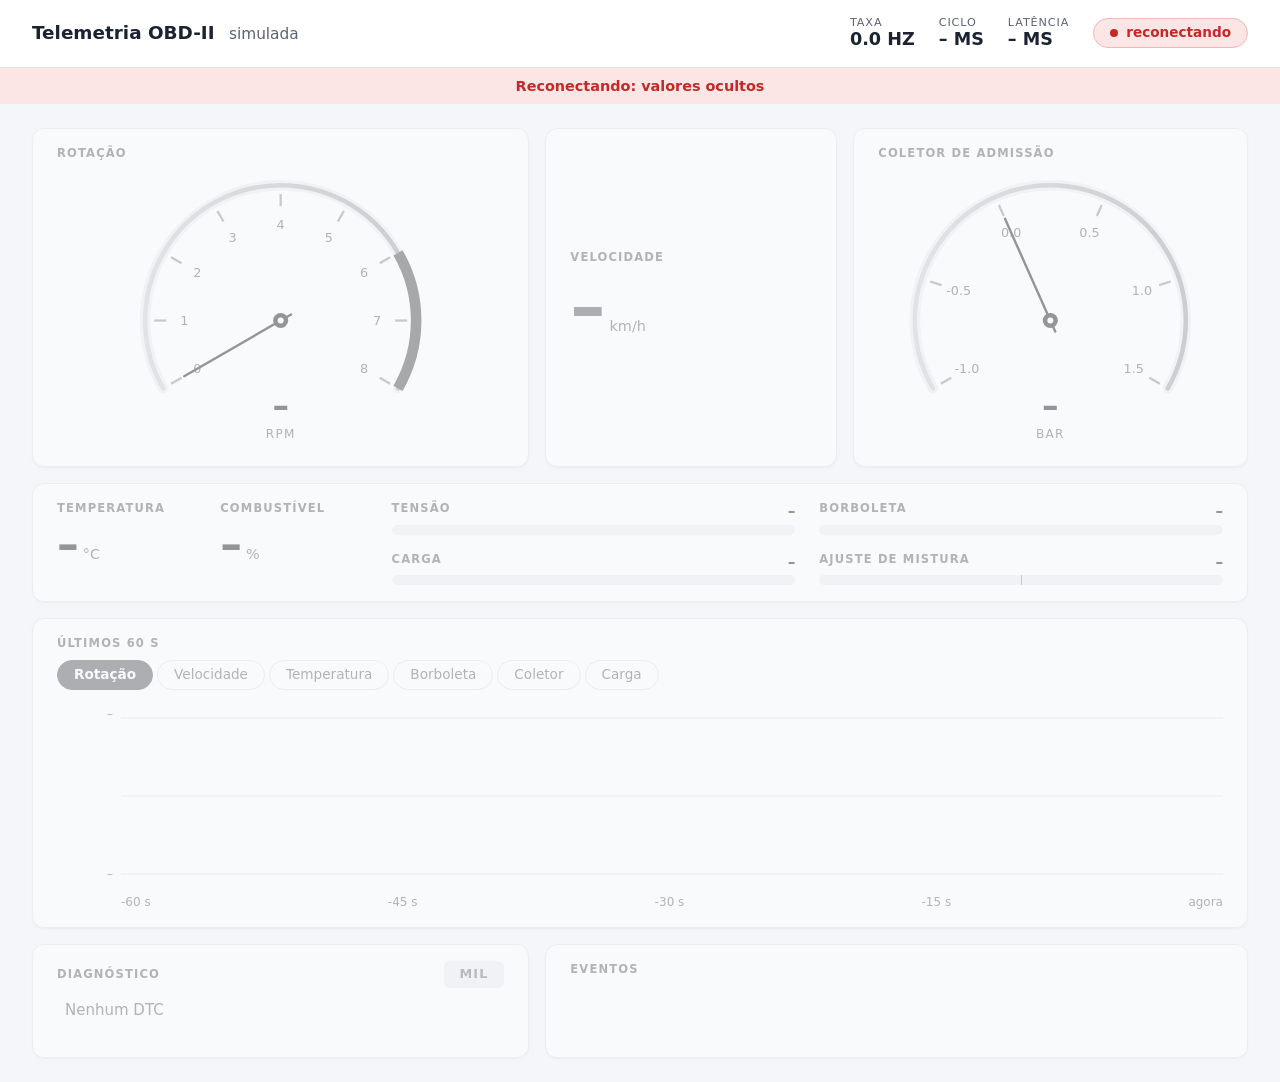
<file: src/obd/web/dashboard/index.html>
<!doctype html>
<html lang="pt-BR">
<head>
<meta charset="utf-8">
<meta name="viewport" content="width=device-width, initial-scale=1">
<title>Telemetria OBD-II</title>
<link rel="stylesheet" href="style.css">
</head>
<body>
<header>
  <h1>Telemetria OBD-II <small>simulada</small></h1>
  <span class="metrica">Taxa <b><span id="rate">–</span> Hz</b></span>
  <span class="metrica">Ciclo <b><span id="cycle">–</span> ms</b></span>
  <span class="metrica">Latência <b><span id="latency">–</span> ms</b></span>
  <span id="conn-state" class="pill reconnecting">reconectando</span>
</header>
<div id="overlay" class="overlay" hidden>Sem dados: valores ocultos</div>
<main id="panels">
  <section class="card rpm">
    <h2>Rotação</h2>
    <svg id="rpm-gauge" class="gauge" viewBox="-100 -100 200 186" role="img" aria-label="Conta-giros">
      <defs><linearGradient id="grad-azul" x1="0" y1="0" x2="1" y2="0"><stop offset="0" stop-color="#8fb4f2"/><stop offset="1" stop-color="#1d5fd1"/></linearGradient></defs>
      <path class="gtrack" d="M-78 45 A90 90 0 1 1 78 45" fill="none" stroke-width="7" stroke-linecap="round"/>
      <path d="M-78 45 A90 90 0 1 1 78 45" fill="none" stroke="url(#grad-azul)" stroke-width="3" stroke-linecap="round" opacity=".55"/>
      <path id="rpm-redline" fill="none" stroke="#c62828" stroke-width="7"/>
      <g id="rpm-ticks"></g>
      <line id="rpm-needle" class="needle" x1="0" y1="8" x2="0" y2="-74" stroke="#1b2333" stroke-width="1.6" stroke-linecap="round"/>
      <circle r="5" fill="#1b2333"/><circle r="2" fill="#fff"/>
      <text id="rpm-text" y="64" text-anchor="middle" class="gtext">–</text>
      <text y="78" text-anchor="middle" class="gunit">rpm</text>
    </svg>
  </section>
  <section class="card vel hero">
    <div class="medida"><h2>Velocidade</h2><div><span id="speed" class="big">–</span><span class="unidade">km/h</span></div></div>
  </section>
  <section class="card map">
    <h2>Coletor de admissão</h2>
    <svg id="map-gauge" class="gauge" viewBox="-100 -100 200 186" role="img" aria-label="Manômetro do coletor">
      <path class="gtrack" d="M-78 45 A90 90 0 1 1 78 45" fill="none" stroke-width="7" stroke-linecap="round"/>
      <path d="M-78 45 A90 90 0 1 1 78 45" fill="none" stroke="url(#grad-azul)" stroke-width="3" stroke-linecap="round" opacity=".55"/>
      <g id="map-ticks"></g>
      <line id="map-needle" class="needle" x1="0" y1="8" x2="0" y2="-74" stroke="#1b2333" stroke-width="1.6" stroke-linecap="round"/>
      <circle r="5" fill="#1b2333"/><circle r="2" fill="#fff"/>
      <text id="map-text" y="64" text-anchor="middle" class="gtext">–</text>
      <text y="78" text-anchor="middle" class="gunit">bar</text>
    </svg>
  </section>
  <section class="card sec secundario">
    <div class="sec-grupo digits">
      <div class="medida"><h2>Temperatura</h2><span id="coolant" class="big">–</span><span class="unidade">°C</span></div>
      <div class="medida"><h2>Combustível</h2><span id="fuel" class="big">–</span><span class="unidade">%</span></div>
    </div>
    <div class="bars sec-bloco">
      <label>Tensão <span id="val-voltage">–</span><div class="bar"><i id="bar-voltage"></i></div></label>
      <label>Carga <span id="val-load">–</span><div class="bar"><i id="bar-load"></i></div></label>
    </div>
    <div class="bars sec-bloco">
      <label>Borboleta <span id="val-throttle">–</span><div class="bar"><i id="bar-throttle"></i></div></label>
      <label>Ajuste de mistura <span id="val-trim">–</span><div class="bar centered"><i id="bar-trim"></i></div></label>
    </div>
  </section>
  <section class="card wide">
    <h2>Últimos 60 s</h2>
    <div id="chart-tabs" class="abas" role="tablist" aria-label="Variável do gráfico">
      <button class="aba" role="tab" aria-selected="true" data-series="rpm">Rotação</button>
      <button class="aba" role="tab" aria-selected="false" data-series="speed">Velocidade</button>
      <button class="aba" role="tab" aria-selected="false" data-series="coolant">Temperatura</button>
      <button class="aba" role="tab" aria-selected="false" data-series="throttle">Borboleta</button>
      <button class="aba" role="tab" aria-selected="false" data-series="map">Coletor</button>
      <button class="aba" role="tab" aria-selected="false" data-series="load">Carga</button>
    </div>
    <div class="grafico">
      <div class="eixo-y"><span id="chart-max">–</span><span id="chart-min">–</span></div>
      <svg id="chart" viewBox="0 0 600 150" preserveAspectRatio="none" role="img" aria-label="Série dos últimos 60 segundos">
        <defs><linearGradient id="grad-area" x1="0" y1="0" x2="0" y2="1"><stop offset="0" stop-color="#1d5fd1" stop-opacity=".22"/><stop offset="1" stop-color="#1d5fd1" stop-opacity=".02"/></linearGradient></defs>
        <line class="grade" x1="0" y1="10" x2="600" y2="10"/><line class="grade" x1="0" y1="75" x2="600" y2="75"/><line class="grade" x1="0" y1="140" x2="600" y2="140"/>
        <polygon id="chart-area" fill="url(#grad-area)" points=""/>
        <polyline id="chart-line" fill="none" stroke="#1d5fd1" stroke-width="1.6" vector-effect="non-scaling-stroke" stroke-linejoin="round"/>
      </svg>
      <div class="eixo-x"><span>-60 s</span><span>-45 s</span><span>-30 s</span><span>-15 s</span><span>agora</span></div>
    </div>
  </section>
  <section class="card diag">
    <h2>Diagnóstico <span id="mil" class="mil off">MIL</span></h2>
    <ul id="dtc-list"><li class="muted">Nenhum DTC</li></ul>
    <p id="dtc-desc" class="muted"></p>
  </section>
  <section class="card evt">
    <h2>Eventos</h2>
    <ul id="events"></ul>
  </section>
</main>
<script src="gauges.js"></script>
<script src="app.js"></script>
</body>
</html>
</file>
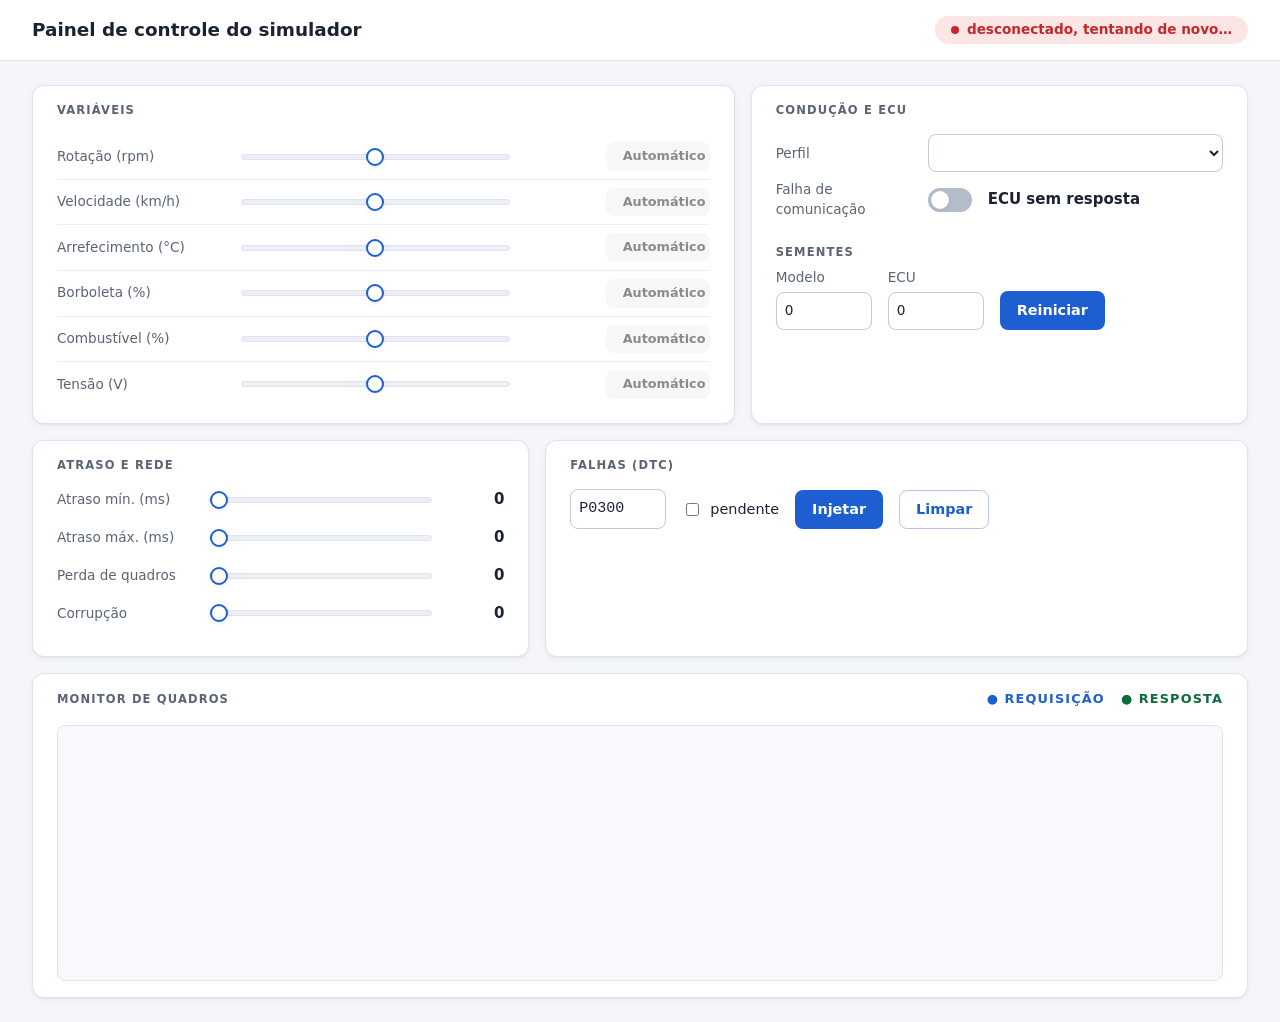
<file: src/obd/web/simulator_panel/index.html>
<!doctype html>
<html lang="pt-BR">
<head>
  <meta charset="utf-8">
  <meta name="viewport" content="width=device-width, initial-scale=1">
  <title>Painel de controle do simulador</title>
  <link rel="stylesheet" href="style.css">
</head>
<body>
  <header>
    <h1>Painel de controle do simulador</h1>
    <span id="status" class="status">conectando…</span>
  </header>

  <main>
    <section class="largo">
      <h2>Variáveis</h2>
      <div id="variaveis"></div>
    </section>

    <section class="lateral">
      <h2>Condução e ECU</h2>
      <div class="grupo-chave"><span>Perfil</span><select id="perfil"></select></div>
      <div class="grupo-chave"><span>Falha de comunicação</span>
        <label class="interruptor"><input type="checkbox" id="sem-resposta"><span class="trilho"></span><span>ECU sem resposta</span></label>
      </div>
      <h3>Sementes</h3>
      <div class="sementes">
        <label>Modelo <input type="number" id="semente-modelo" min="0" value="0"></label>
        <label>ECU <input type="number" id="semente-ecu" min="0" value="0"></label>
        <button id="reiniciar" class="btn-primario">Reiniciar</button>
      </div>
    </section>

    <section class="lateral">
      <h2>Atraso e rede</h2>
      <label class="campo"><span>Atraso mín. (ms)</span><input type="range" id="lat-min" min="0" max="200" value="0"><output id="lat-min-v">0</output></label>
      <label class="campo"><span>Atraso máx. (ms)</span><input type="range" id="lat-max" min="0" max="200" value="0"><output id="lat-max-v">0</output></label>
      <label class="campo"><span>Perda de quadros</span><input type="range" id="rede-drop" min="0" max="1" step="0.01" value="0"><output id="rede-drop-v">0</output></label>
      <label class="campo"><span>Corrupção</span><input type="range" id="rede-corrupt" min="0" max="1" step="0.01" value="0"><output id="rede-corrupt-v">0</output></label>
    </section>

    <section class="largo">
      <h2>Falhas (DTC)</h2>
      <div class="linha">
        <input type="text" id="dtc-codigo" value="P0300" maxlength="5" pattern="[PCBU][0-3][0-9A-F]{3}" aria-label="Código da falha">
        <label class="check"><input type="checkbox" id="dtc-pendente"> pendente</label>
        <button id="dtc-injetar" class="btn-primario">Injetar</button>
        <button id="dtc-limpar" class="btn-secundario">Limpar</button>
      </div>
      <ul id="dtc-lista"></ul>
    </section>

    <section class="monitor">
      <h2>Monitor de quadros <span class="legenda"><span class="entrada">requisição</span><span class="saida">resposta</span></span></h2>
      <pre id="quadros"></pre>
    </section>
  </main>

  <div id="erro" role="alert"></div>
  <script src="panel.js"></script>
</body>
</html>
</file>
<file: src/obd/web/dashboard/style.css>
/* Tokens compartilhados com o painel do simulador (manter iguais nos dois style.css). */
:root {
  --fundo: #f4f6fa; --cartao: #ffffff; --tinta: #1b2333; --rotulo: #5a6475; --linha: #dfe3ec;
  --azul: #1d5fd1; --azul-suave: #e6eefc; --ambar: #b45309; --ambar-suave: #fdf0dc;
  --vermelho: #c62828; --vermelho-suave: #fbe5e5; --cinza-suave: #eceff5;
  --espaco-1: 4px; --espaco-2: 8px; --espaco-3: 16px; --espaco-4: 24px; --espaco-5: 32px;
  --raio: 12px; --sombra: 0 1px 2px rgba(20, 30, 50, .06), 0 2px 8px rgba(20, 30, 50, .04);
  --fonte: system-ui, -apple-system, "Segoe UI", Roboto, "Helvetica Neue", Arial, sans-serif;
  --ok: var(--azul); --warn: var(--ambar); --bad: var(--vermelho);
}
* { box-sizing: border-box; }
body { margin: 0; font: 15px/1.45 var(--fonte); background: var(--fundo); color: var(--tinta); }
.num { font-variant-numeric: tabular-nums; }

header { display: flex; gap: var(--espaco-4); align-items: center; padding: var(--espaco-3) var(--espaco-5);
  background: var(--cartao); border-bottom: 1px solid var(--linha); flex-wrap: wrap; }
header h1 { font-size: 1.15rem; margin: 0 auto 0 0; font-weight: 650; }
header small { color: var(--rotulo); font-weight: 400; margin-left: var(--espaco-2); }
.metrica { display: flex; flex-direction: column; font-size: .7rem; text-transform: uppercase; letter-spacing: .08em;
  color: var(--rotulo); line-height: 1.2; }
.metrica b { font-size: 1.1rem; color: var(--tinta); letter-spacing: 0; font-variant-numeric: tabular-nums; }
.pill { display: inline-flex; align-items: center; gap: var(--espaco-2); padding: var(--espaco-1) var(--espaco-3);
  border-radius: 999px; font-weight: 600; font-size: .85rem; border: 1px solid transparent; }
.pill::before { content: ""; width: 8px; height: 8px; border-radius: 50%; background: currentColor; }
.pill.connected { color: #0b5c2e; background: #e3f4ea; border-color: #b9e0c8; }
.pill.reconnecting { color: var(--vermelho); background: var(--vermelho-suave); border-color: #efb9b9; }
.pill.nodata { color: #4a5262; background: var(--cinza-suave); border-color: #cdd2de; }
.pill.reconnecting::before { animation: pulsa 1s ease-in-out infinite; }
@keyframes pulsa { 50% { opacity: .25; } }

.overlay { padding: var(--espaco-2) var(--espaco-5); text-align: center; font-weight: 600; font-size: .9rem; }
.overlay.nodata { background: var(--cinza-suave); color: #3b4352; }
.overlay.reconnecting { background: var(--vermelho-suave); color: var(--vermelho); }

main { display: grid; grid-template-columns: repeat(12, minmax(0, 1fr)); gap: var(--espaco-3);
  padding: var(--espaco-4) var(--espaco-5); max-width: 1760px; margin: 0 auto; }
.card { background: var(--cartao); border: 1px solid var(--linha); border-radius: var(--raio);
  box-shadow: var(--sombra); padding: var(--espaco-3) var(--espaco-4); min-width: 0; }
.rpm { grid-column: span 5; } .vel { grid-column: span 3; } .map { grid-column: span 4; }
.sec { grid-column: 1 / -1; } .wide { grid-column: 1 / -1; }
.diag { grid-column: span 5; } .evt { grid-column: span 7; }
@media (max-width: 1100px) { .rpm, .vel, .map, .diag, .evt { grid-column: span 6; } .vel { order: 3; } }

h2 { font-size: .72rem; text-transform: uppercase; letter-spacing: .1em; color: var(--rotulo); font-weight: 600;
  margin: 0 0 var(--espaco-2); display: flex; align-items: center; justify-content: space-between; }
.unidade { font-size: .9rem; color: var(--rotulo); margin-left: var(--espaco-1); }
.big { font-size: clamp(2rem, 3.4vw, 3.2rem); font-weight: 700; line-height: 1.1; font-variant-numeric: tabular-nums; }
.hero { display: flex; flex-direction: column; justify-content: center; }
.hero .big { font-size: clamp(3rem, 5.5vw, 5rem); color: var(--azul); }
.defasado { opacity: .4; }

svg.gauge { width: 100%; height: auto; max-height: 280px; display: block; }
.gtrack { stroke: var(--cinza-suave); } .gtick { stroke: #8b94a5; stroke-width: 1.5; }
.gnum { font: 500 8.5px var(--fonte); fill: var(--rotulo); font-variant-numeric: tabular-nums; }
.gtext { font: 700 22px var(--fonte); fill: var(--tinta); font-variant-numeric: tabular-nums; }
.gunit { font: 500 8px var(--fonte); fill: var(--rotulo); letter-spacing: .1em; text-transform: uppercase; }
.needle { transition: transform .45s cubic-bezier(.3, .7, .3, 1); transform-origin: 0 0; }

.secundario { display: grid; grid-template-columns: 1fr 1.3fr 1.3fr; gap: var(--espaco-4); align-items: start; }
.sec-bloco { display: grid; gap: var(--espaco-3); align-content: start; }
.digits { display: grid; grid-template-columns: repeat(2, minmax(0, 1fr)); gap: var(--espaco-3); }
@media (max-width: 1100px) { .secundario { grid-template-columns: 1fr; } }
.medida { min-width: 0; }
.medida h2 { margin-bottom: var(--espaco-1); }
.bars label { display: block; font-size: .72rem; text-transform: uppercase; letter-spacing: .1em; color: var(--rotulo); font-weight: 600; }
.bars label span { float: right; font-size: .95rem; letter-spacing: 0; text-transform: none; color: var(--tinta);
  font-variant-numeric: tabular-nums; font-weight: 600; }
.bar { height: 10px; background: var(--cinza-suave); border-radius: 5px; overflow: hidden; position: relative; margin-top: var(--espaco-2); }
.bar i { position: absolute; top: 0; bottom: 0; left: 0; width: 0; background: var(--azul); border-radius: 5px;
  transition: width .3s ease, left .3s ease; }
.bar.centered::after { content: ""; position: absolute; left: 50%; top: 0; bottom: 0; width: 1px; background: #8b94a5; }

.abas { display: flex; gap: var(--espaco-1); flex-wrap: wrap; margin-bottom: var(--espaco-3); }
.aba { font: inherit; font-size: .85rem; padding: var(--espaco-1) var(--espaco-3); border-radius: 999px; cursor: pointer;
  border: 1px solid var(--linha); background: var(--cartao); color: var(--rotulo); }
.aba:hover { border-color: var(--azul); color: var(--azul); }
.aba[aria-selected="true"] { background: var(--azul); border-color: var(--azul); color: #fff; font-weight: 600; }
.aba:focus-visible { outline: 2px solid var(--azul); outline-offset: 2px; }
.grafico { display: grid; grid-template-columns: 56px minmax(0, 1fr); gap: var(--espaco-2); }
.eixo-y { display: flex; flex-direction: column; justify-content: space-between; text-align: right; font-size: .75rem;
  color: var(--rotulo); font-variant-numeric: tabular-nums; padding: 0 0 2px; height: 180px; }
#chart { width: 100%; height: 180px; display: block; }
.eixo-x { grid-column: 2; display: flex; justify-content: space-between; font-size: .75rem; color: var(--rotulo);
  font-variant-numeric: tabular-nums; }
.grade { stroke: var(--linha); stroke-width: 1; vector-effect: non-scaling-stroke; }

.mil { padding: var(--espaco-1) var(--espaco-3); border-radius: 6px; font-weight: 700; letter-spacing: .08em; font-size: .8rem; }
.mil.off { background: var(--cinza-suave); color: #6a7385; }
.mil.on { background: var(--vermelho); color: #fff; box-shadow: 0 0 0 3px var(--vermelho-suave); }
ul { list-style: none; padding: 0; margin: 0; max-height: 170px; overflow: auto; }
#dtc-list li { cursor: pointer; padding: var(--espaco-1) var(--espaco-2); border-radius: 6px; font-variant-numeric: tabular-nums; }
#dtc-list li:hover { background: var(--azul-suave); }
#events li { padding: var(--espaco-1) 0; border-bottom: 1px solid var(--cinza-suave); font-variant-numeric: tabular-nums; font-size: .9rem; }
#events li:empty { display: none; }
.muted { color: var(--rotulo); }
body.stale main { filter: grayscale(1); opacity: .45; }
@media (max-width: 1100px) { main { padding: var(--espaco-3); } }
</file>
<file: src/obd/web/simulator_panel/style.css>
/* Tokens compartilhados com o painel do simulador (manter iguais nos dois style.css). */
:root {
  --fundo: #f4f6fa; --cartao: #ffffff; --tinta: #1b2333; --rotulo: #5a6475; --linha: #dfe3ec;
  --azul: #1d5fd1; --azul-suave: #e6eefc; --ambar: #b45309; --ambar-suave: #fdf0dc;
  --vermelho: #c62828; --vermelho-suave: #fbe5e5; --cinza-suave: #eceff5;
  --espaco-1: 4px; --espaco-2: 8px; --espaco-3: 16px; --espaco-4: 24px; --espaco-5: 32px;
  --raio: 12px; --sombra: 0 1px 2px rgba(20, 30, 50, .06), 0 2px 8px rgba(20, 30, 50, .04);
  --fonte: system-ui, -apple-system, "Segoe UI", Roboto, "Helvetica Neue", Arial, sans-serif;
  --ok: var(--azul); --warn: var(--ambar); --bad: var(--vermelho);
}
* { box-sizing: border-box; }
body { margin: 0; font: 15px/1.45 var(--fonte); background: var(--fundo); color: var(--tinta); }
header { display: flex; gap: var(--espaco-4); align-items: center; padding: var(--espaco-3) var(--espaco-5);
  background: var(--cartao); border-bottom: 1px solid var(--linha); }
h1 { font-size: 1.15rem; margin: 0 auto 0 0; font-weight: 650; }
h2 { font-size: .72rem; text-transform: uppercase; letter-spacing: .1em; color: var(--rotulo); font-weight: 600; margin: 0 0 var(--espaco-3); }
h3 { font-size: .72rem; text-transform: uppercase; letter-spacing: .1em; color: var(--rotulo); font-weight: 600; margin: var(--espaco-4) 0 var(--espaco-2); }
.status { display: inline-flex; align-items: center; gap: var(--espaco-2); padding: var(--espaco-1) var(--espaco-3);
  border-radius: 999px; font-weight: 600; font-size: .85rem; color: var(--vermelho); background: var(--vermelho-suave); }
.status::before { content: ""; width: 8px; height: 8px; border-radius: 50%; background: currentColor; }
.status.ok { color: #0b5c2e; background: #e3f4ea; }

main { display: grid; grid-template-columns: repeat(12, minmax(0, 1fr)); gap: var(--espaco-3);
  padding: var(--espaco-4) var(--espaco-5); max-width: 1760px; margin: 0 auto; }
section { background: var(--cartao); border: 1px solid var(--linha); border-radius: var(--raio); box-shadow: var(--sombra);
  padding: var(--espaco-3) var(--espaco-4); grid-column: span 4; min-width: 0; }
section.largo { grid-column: span 7; }
section.lateral { grid-column: span 5; }
section.monitor { grid-column: 1 / -1; }
@media (max-width: 1100px) { section, section.largo, section.lateral { grid-column: 1 / -1; } main { padding: var(--espaco-3); } }

label { display: block; margin: var(--espaco-2) 0; }
.campo { display: grid; grid-template-columns: 8.5rem minmax(0, 1fr) 3.5rem; align-items: center; gap: var(--espaco-3); margin: var(--espaco-3) 0; }
.campo output, .variavel output { font-variant-numeric: tabular-nums; text-align: right; font-weight: 600; }
.rotulo, .campo > span { color: var(--rotulo); font-size: .85rem; }
.grupo-chave { display: grid; grid-template-columns: 8.5rem minmax(0, 1fr); align-items: center; gap: var(--espaco-3); margin: var(--espaco-2) 0; }
.grupo-chave > span { color: var(--rotulo); font-size: .85rem; }

input[type="number"], input[type="text"], select { font: inherit; padding: var(--espaco-2) var(--espaco-2); border: 1px solid #c3c9d6;
  border-radius: 8px; background: #fff; color: var(--tinta); min-width: 0; }
input[type="number"] { width: 6rem; font-variant-numeric: tabular-nums; }
input[type="text"] { width: 6rem; text-transform: uppercase; font-family: ui-monospace, "SF Mono", Menlo, Consolas, monospace; }
select { width: 100%; }
:focus-visible { outline: 2px solid var(--azul); outline-offset: 2px; }

input[type="range"] { -webkit-appearance: none; appearance: none; width: 100%; min-width: 0; height: 20px; background: transparent; margin: 0; }
input[type="range"]::-webkit-slider-runnable-track { height: 6px; border-radius: 3px; background: var(--cinza-suave); border: 1px solid var(--linha); }
input[type="range"]::-moz-range-track { height: 6px; border-radius: 3px; background: var(--cinza-suave); border: 1px solid var(--linha); }
input[type="range"]::-webkit-slider-thumb { -webkit-appearance: none; width: 18px; height: 18px; border-radius: 50%; margin-top: -7px;
  background: #fff; border: 2px solid var(--azul); box-shadow: var(--sombra); cursor: pointer; }
input[type="range"]::-moz-range-thumb { width: 14px; height: 14px; border-radius: 50%; background: #fff; border: 2px solid var(--azul); cursor: pointer; }

button { font: inherit; font-weight: 600; font-size: .9rem; padding: var(--espaco-2) var(--espaco-3); border-radius: 8px; cursor: pointer; border: 1px solid transparent; }
.btn-primario { background: var(--azul); color: #fff; }
.btn-primario:hover { background: #174fb0; }
.btn-secundario { background: #fff; color: var(--azul); border-color: #b7c7e8; }
.btn-secundario:hover { background: var(--azul-suave); }
.variavel .auto { padding: var(--espaco-1) var(--espaco-3); font-size: .8rem; }

.variavel { display: grid; grid-template-columns: 10.5rem minmax(0, 1fr) 4rem 6.5rem; align-items: center; gap: var(--espaco-3); padding: var(--espaco-2) 0; border-bottom: 1px solid var(--cinza-suave); }
.variavel:last-child { border-bottom: 0; }
.variavel.sobreposta .rotulo { color: var(--ambar); font-weight: 700; }
.variavel.sobreposta .auto { border-color: var(--ambar); color: var(--ambar); }
.variavel:not(.sobreposta) .auto { opacity: .45; }

.interruptor { display: inline-flex; align-items: center; gap: var(--espaco-3); cursor: pointer; margin: 0; font-weight: 600; }
.interruptor input { position: absolute; opacity: 0; width: 1px; height: 1px; }
.trilho { width: 44px; height: 24px; border-radius: 12px; background: #b4bccb; position: relative; transition: background .2s; flex: none; }
.trilho::after { content: ""; position: absolute; top: 3px; left: 3px; width: 18px; height: 18px; border-radius: 50%; background: #fff; box-shadow: var(--sombra); transition: transform .2s; }
.interruptor input:checked + .trilho { background: var(--vermelho); }
.interruptor input:checked + .trilho::after { transform: translateX(20px); }
.interruptor input:focus-visible + .trilho { outline: 2px solid var(--azul); outline-offset: 2px; }
.check { display: inline-flex; align-items: center; gap: var(--espaco-2); margin: 0; font-size: .9rem; }

.linha { display: flex; flex-wrap: wrap; align-items: center; gap: var(--espaco-2) var(--espaco-3); }
.sementes { display: flex; flex-wrap: wrap; align-items: end; gap: var(--espaco-3); }
.sementes label { margin: 0; font-size: .85rem; color: var(--rotulo); }
.sementes input { display: block; margin-top: var(--espaco-1); }
#dtc-lista { list-style: none; margin: var(--espaco-3) 0 0; padding: 0; display: flex; flex-wrap: wrap; gap: var(--espaco-2); }
#dtc-lista li { background: var(--ambar-suave); color: #7a3a05; border-radius: 6px; padding: var(--espaco-1) var(--espaco-2); font-size: .85rem; font-variant-numeric: tabular-nums; font-weight: 600; }

pre#quadros { margin: 0; height: 16rem; overflow: auto; font-family: ui-monospace, "SF Mono", Menlo, Consolas, monospace; font-size: .8rem;
  line-height: 1.6; background: #f8f9fc; border: 1px solid var(--linha); border-radius: 8px; padding: var(--espaco-2) var(--espaco-3); }
#quadros .linha-quadro { display: block; white-space: pre; }
#quadros .entrada { color: var(--azul); }
#quadros .saida { color: #0b6b3a; }
.legenda { font-size: .8rem; color: var(--rotulo); display: flex; gap: var(--espaco-3); }
.legenda .entrada::before, .legenda .saida::before { content: "● "; }
.legenda .entrada { color: var(--azul); } .legenda .saida { color: #0b6b3a; }
section.monitor h2 { display: flex; justify-content: space-between; align-items: center; }
#erro { position: fixed; left: var(--espaco-4); bottom: var(--espaco-3); color: var(--vermelho); font-weight: 600; background: var(--vermelho-suave); border-radius: 8px; }
#erro:not(:empty) { padding: var(--espaco-2) var(--espaco-3); }
</file>
